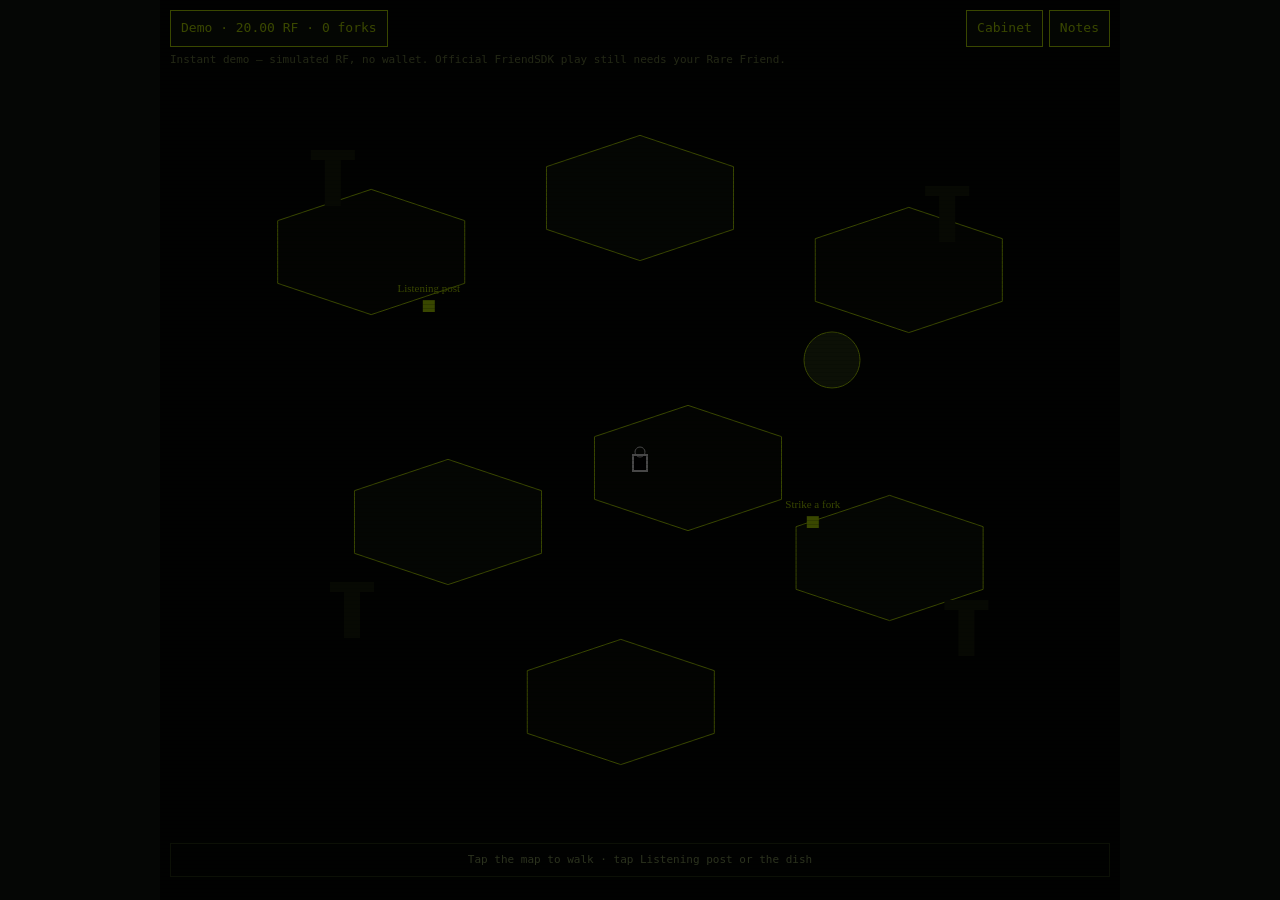
<file: demo/index.html>
<!doctype html>
<html lang="en">
<head>
  <meta charset="utf-8">
  <meta name="viewport" content="width=device-width,initial-scale=1,viewport-fit=cover">
  <title>Something Strange — demo</title>
  <style>
    :root { --lime:#ccff00; --ink:#050605; --dim:#9bb36a; --panel:#0b1006; --line:#2d3a14; }
    * { box-sizing:border-box; }
    html,body { margin:0; height:100%; background:var(--ink); color:#d7ff9a;
      font:13px/1.45 ui-monospace,Menlo,"IBM Plex Mono",monospace; }
    body { display:flex; flex-direction:column; align-items:center; }
    .frame { width:min(960px,100%); height:100%; max-height:100dvh; position:relative; overflow:hidden; background:#050605; }
    canvas { display:block; width:100%; height:100%; touch-action:none; }
    .hud { position:absolute; top:10px; left:10px; right:10px; display:flex; gap:6px; align-items:center; z-index:3; flex-wrap:wrap; }
    .chip, button { border:1px solid var(--lime); background:#10140a; color:var(--lime); font:inherit; padding:8px 10px; }
    .chip { margin-right:auto; }
    button { cursor:pointer; }
    button:disabled { opacity:.4; }
    button.primary { background:var(--lime); color:var(--ink); font-weight:700; }
    .hint { position:absolute; left:10px; right:10px; bottom:12px; z-index:3; text-align:center;
      background:rgba(5,6,5,.9); border:1px solid var(--line); color:var(--dim); padding:8px; font-size:11px; }
    .modal { position:absolute; inset:0; background:rgba(0,0,0,.72); display:flex; align-items:flex-end; justify-content:center; z-index:5; }
    .sheet { width:min(520px,100%); max-height:86%; overflow:auto; background:var(--panel); border:1px solid var(--lime); padding:16px; }
    .sheet h2 { margin:0 0 10px; color:var(--lime); font-size:16px; }
    table { width:100%; border-collapse:collapse; margin:10px 0; }
    th,td { text-align:left; padding:6px 4px; border-bottom:1px solid var(--line); font-size:12px; }
    .note { border:1px dashed var(--lime); padding:10px; margin:10px 0; }
    .row { display:flex; justify-content:space-between; gap:8px; padding:8px 0; border-bottom:1px solid var(--line); }
    .actions { display:flex; gap:8px; flex-wrap:wrap; margin-top:12px; }
    .reward { text-align:center; }
    .glyph { font-size:42px; color:var(--lime); }
    .banner { position:absolute; top:52px; left:10px; right:10px; z-index:3; font-size:11px; color:#7d8f4a; }
    @media (min-width:700px) { .modal { align-items:center; } }
  </style>
</head>
<body>
  <div class="frame" id="frame">
    <canvas id="world"></canvas>
    <div class="hud">
      <span class="chip" id="status">Demo · 20.00 RF · 0 forks</span>
      <button type="button" id="btnCabinet">Cabinet</button>
      <button type="button" id="btnNotes">Notes</button>
    </div>
    <div class="banner">Instant demo — simulated RF, no wallet. Official FriendSDK play still needs your Rare Friend.</div>
    <p class="hint">Tap the map to walk · tap Listening post or the dish</p>
    <div class="modal" id="modal" hidden></div>
  </div>
<script>
const OUTCOMES = [
  { name:"A door that opens onto itself", chanceBps:3000, reward:0.25, glyph:"⌬", note:"You turn the handle. The room you just left is waiting on the other side, already looking at you." },
  { name:"A second shadow", chanceBps:2500, reward:0.40, glyph:"⌖", note:"It stands a half-step behind your Friend. It does not copy the walk. It copies the pause." },
  { name:"A clock that counts sideways", chanceBps:1800, reward:0.75, glyph:"◌", note:"The hands agree on a time that is not a time. Nearby dishes click once, then forget." },
  { name:"A room that remembers you", chanceBps:1200, reward:1.00, glyph:"▣", note:"The walls keep a version of your Friend from before you arrived. It is almost polite." },
  { name:"A Friend-shaped hole", chanceBps:800, reward:1.75, glyph:"◎", note:"The air has a missing silhouette. When your Friend stands in it, the fit is too exact." },
  { name:"Static that knows your name", chanceBps:500, reward:3.00, glyph:"◍", note:"White noise says the token number like a nickname. Then it waits to be answered." },
  { name:"The other Friend", chanceBps:200, reward:6.00, glyph:"◉", note:"Same face. Wrong generation of the moment. It smiles with the delay of a recording." },
];
const STATIONS = [
  { id:"buy", label:"Listening post", x:0.28, y:0.34 },
  { id:"tune", label:"Strike a fork", x:0.68, y:0.58 },
];
const state = { x:0.5, y:0.52, tx:0.5, ty:0.52, rf:20, forks:0, inv:OUTCOMES.map(()=>0), notes:[], menu:null, result:null, walking:false };
const canvas = document.getElementById("world");
const ctx = canvas.getContext("2d");
const modal = document.getElementById("modal");
function money(n){ return n.toFixed(2) + " RF"; }
function refreshHud(){ document.getElementById("status").textContent = `Demo · ${money(state.rf)} · ${state.forks} forks`; }
function closeMenu(){ state.menu=null; modal.hidden=true; modal.innerHTML=""; }
function openMenu(html){
  modal.hidden=false;
  modal.innerHTML = `<div class="sheet">${html}</div>`;
  modal.querySelectorAll("[data-act]").forEach(btn => btn.addEventListener("click", () => act(btn.dataset.act, btn.dataset.i)));
}
function roll(){
  let r = Math.floor(Math.random()*10000), acc=0;
  for (let i=0;i<OUTCOMES.length;i++){ acc += OUTCOMES[i].chanceBps; if (r < acc) return i; }
  return OUTCOMES.length-1;
}
function act(name, rawI){
  const i = rawI==null ? null : Number(rawI);
  if (name==="close") return closeMenu();
  if (name==="buy"){
    if (state.rf < 1) return openBuy("Not enough simulated RF.");
    state.rf -= 1; state.forks += 1; refreshHud();
    return openBuy("A simulated fork is now in your Friend's hand.");
  }
  if (name==="tune"){
    if (state.forks < 1) return openTune();
    state.forks -= 1;
    const idx = roll();
    state.inv[idx] += 1; state.result = idx;
    state.notes.unshift(OUTCOMES[idx].name); state.notes = state.notes.slice(0,8);
    refreshHud(); return openReward();
  }
  if (name==="keep") return closeMenu();
  if (name==="redeem" && i!=null && state.inv[i]>0){
    state.inv[i] -= 1; state.rf += OUTCOMES[i].reward; refreshHud(); return openCabinet();
  }
}
function openBuy(msg=""){
  state.menu="buy";
  openMenu(`<h2>Listening post</h2><p>The dishes are already listening. A tuning fork costs 1.00 RF and produces exactly one answer.</p><table><thead><tr><th>What answers</th><th>Chance</th><th>Value</th></tr></thead><tbody>${OUTCOMES.map(o=>`<tr><td>${o.name}</td><td>${o.chanceBps/100}%</td><td>${money(o.reward)}</td></tr>`).join("")}</tbody></table><div class="actions"><button class="primary" data-act="buy">Buy one fork · 1 RF</button><button data-act="close">Walk away</button></div><p>${msg || "Simulated RF. The signal is not."}</p>`);
}
function openTune(){
  state.menu="tune";
  openMenu(`<h2>The answering dish</h2><p>${state.forks} forks ready. Strike one. The outpost will answer with something that should not exist.</p><div class="actions"><button class="primary" data-act="tune" ${state.forks?"":"disabled"}>Strike one fork</button><button data-act="close">Walk away</button></div>`);
}
function openReward(){
  const o = OUTCOMES[state.result]; state.menu="reward";
  openMenu(`<div class="reward"><div class="glyph">${o.glyph}</div><h2>${o.name}</h2><p>${money(o.reward)} · ${o.chanceBps/100}% chance</p><p class="note">${o.note}</p><p>This simulated object is already in your cabinet.</p><div class="actions"><button data-act="keep">Keep it</button><button class="primary" data-act="redeem" data-i="${state.result}">Redeem · ${money(o.reward)}</button></div></div>`);
}
function openCabinet(){
  state.menu="inventory";
  openMenu(`<h2>Strange cabinet</h2>${OUTCOMES.map((o,i)=>`<div class="row"><span><strong>${o.name}</strong><br><small>${state.inv[i]} owned · ${money(o.reward)}</small></span><button data-act="redeem" data-i="${i}" ${state.inv[i]?"":"disabled"}>Redeem one</button></div>`).join("")}<div class="actions"><button data-act="close">Close</button></div>`);
}
function openNotes(){
  state.menu="notes";
  openMenu(`<h2>Field notes</h2><p>Session notes only. Reloading forgets the handwriting.</p>${state.notes.length? `<ul>${state.notes.map(n=>`<li>${n}</li>`).join("")}</ul>` : "<p>Nothing has answered yet.</p>"}<div class="actions"><button data-act="close">Close</button></div>`);
}
document.getElementById("btnCabinet").onclick = () => openCabinet();
document.getElementById("btnNotes").onclick = () => openNotes();
function resize(){
  const r = canvas.parentElement.getBoundingClientRect();
  const dpr = Math.min(2, window.devicePixelRatio||1);
  canvas.width = r.width*dpr; canvas.height = r.height*dpr; ctx.setTransform(dpr,0,0,dpr,0,0);
}
function hex(x,y,s, fill){
  ctx.beginPath();
  for(let i=0;i<6;i++){ const a=Math.PI/6+i*Math.PI/3; const px=x+Math.cos(a)*s, py=y+Math.sin(a)*s*0.58; i?ctx.lineTo(px,py):ctx.moveTo(px,py); }
  ctx.closePath(); ctx.fillStyle=fill; ctx.fill(); ctx.strokeStyle="#ccff00"; ctx.lineWidth=1; ctx.stroke();
}
function draw(){
  const w=canvas.clientWidth, h=canvas.clientHeight;
  ctx.fillStyle="#050605"; ctx.fillRect(0,0,w,h);
  const pads=[[0.22,0.28],[0.50,0.22],[0.78,0.30],[0.30,0.58],[0.55,0.52],[0.76,0.62],[0.48,0.78]];
  pads.forEach(([px,py],i)=>hex(px*w, py*h, Math.min(w,h)*0.12, i%2?"#10140a":"#0b1006"));
  ctx.fillStyle="#1a220c";
  [[0.18,0.22],[0.82,0.26],[0.20,0.70],[0.84,0.72]].forEach(([px,py])=>{ ctx.fillRect(px*w-8,py*h-40,16,48); ctx.fillRect(px*w-22,py*h-48,44,10); });
  ctx.fillStyle="#2a3a14"; ctx.beginPath(); ctx.arc(0.70*w,0.40*h,28,0,Math.PI*2); ctx.fill(); ctx.strokeStyle="#ccff00"; ctx.stroke();
  STATIONS.forEach(s=>{ ctx.fillStyle="#ccff00"; ctx.fillRect(s.x*w-6,s.y*h-6,12,12); ctx.font="11px ui-monospace"; ctx.textAlign="center"; ctx.fillText(s.label, s.x*w, s.y*h-14); });
  const fx=state.x*w, fy=state.y*h;
  ctx.fillStyle="#fff"; ctx.fillRect(fx-8,fy-14,16,18);
  ctx.fillStyle="#000"; ctx.fillRect(fx-6,fy-12,12,14);
  ctx.strokeStyle="#fff"; ctx.beginPath(); ctx.arc(fx,fy-16,5,0,Math.PI*2); ctx.stroke();
  for(let y=0;y<h;y+=4){ ctx.fillStyle="rgba(0,0,0,.16)"; ctx.fillRect(0,y,w,1); }
}
function tick(){
  const dx=state.tx-state.x, dy=state.ty-state.y, d=Math.hypot(dx,dy);
  if(d>0.008){ state.x+=dx*0.12; state.y+=dy*0.12; state.walking=true; }
  else if(state.walking){
    state.walking=false; state.x=state.tx; state.y=state.ty;
    const hit=STATIONS.find(s=>Math.hypot(state.x-s.x,state.y-s.y)<0.09);
    if(hit && !state.menu){ hit.id==="buy"?openBuy():openTune(); }
  }
  draw(); requestAnimationFrame(tick);
}
function toWorld(ev){ const r=canvas.getBoundingClientRect(); const t=ev.touches?ev.touches[0]:ev; return { x:(t.clientX-r.left)/r.width, y:(t.clientY-r.top)/r.height }; }
function go(ev){ if(state.menu) return; const p=toWorld(ev); state.tx=Math.min(.9,Math.max(.1,p.x)); state.ty=Math.min(.88,Math.max(.16,p.y)); }
canvas.addEventListener("pointerdown", go);
window.addEventListener("resize", resize);
refreshHud(); resize(); tick();
</script>
</body>
</html>
</file>
